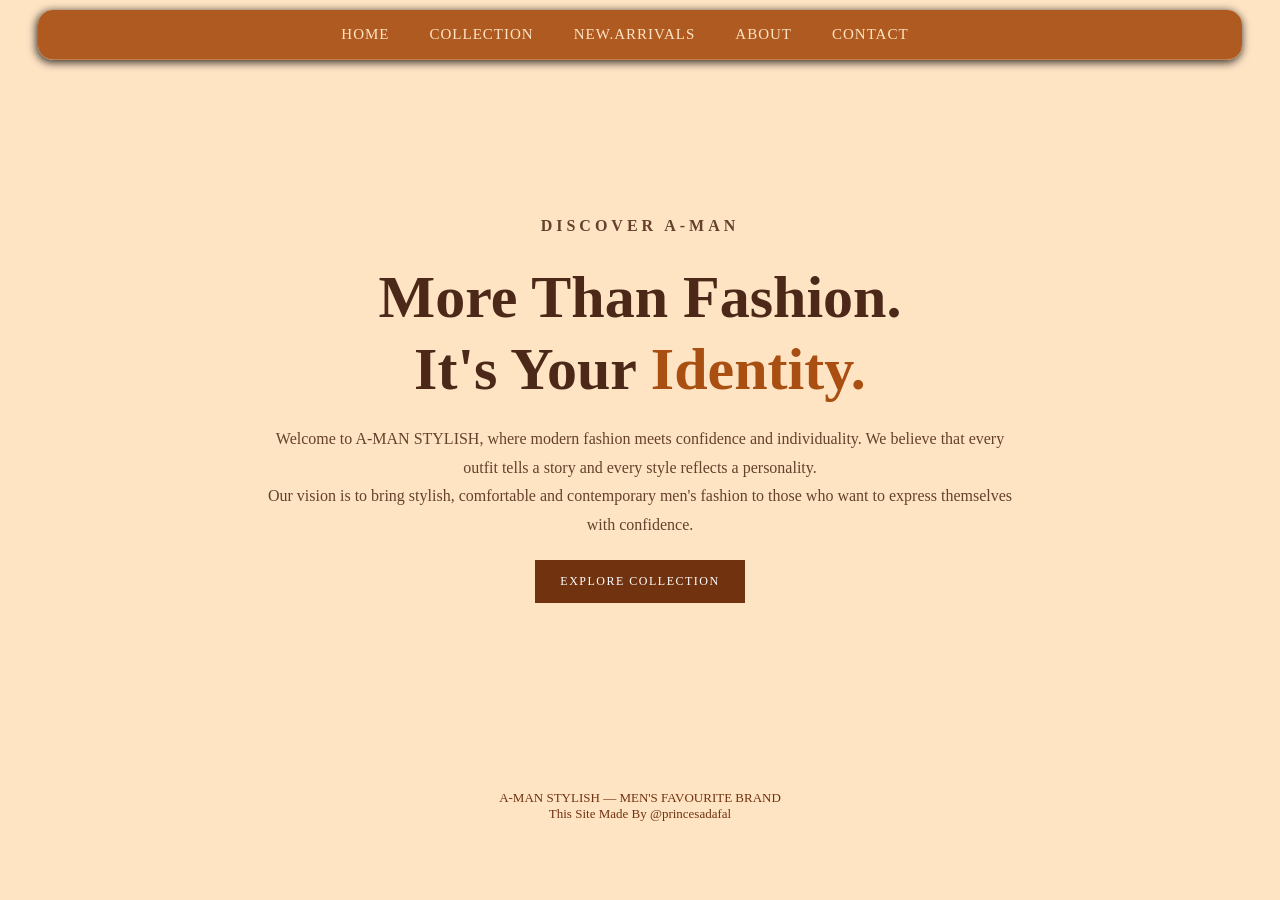
<file: about.html>
<!DOCTYPE html>
<html lang="en">
<head>
    <meta charset="UTF-8">
    <meta name="viewport" content="width=device-width, initial-scale=1.0">

    <link rel="stylesheet" href="style.css">

    <title>A-MAN STYLISH | ABOUT</title>
</head>
<body>

<div class="container3">

    <nav>
        <ul>
            <li><a href="index.html">HOME</a></li>
            <li><a href="collection.html">COLLECTION</a></li>
            <li><a href="new.arrivals.html">NEW.ARRIVALS</a></li>
            <li><a href="about.html" class="active">ABOUT</a></li>
            <li><a href="contact.html">CONTACT</a></li>
        </ul>
    </nav>

    <section class="about-section">
        <div class="about-content">
            <p class="about-label">DISCOVER A-MAN</p>

            <h1>More Than Fashion.<br>
                It's Your <span>Identity.</span>
            </h1>

            <p>
                Welcome to A-MAN STYLISH, where modern fashion
                meets confidence and individuality. We believe
                that every outfit tells a story and every style
                reflects a personality.
            </p>

            <p>
                Our vision is to bring stylish, comfortable and
                contemporary men's fashion to those who want to
                express themselves with confidence.
            </p>

            <a href="collection.html" class="about-btn">
                EXPLORE COLLECTION
            </a>
        </div>
    </section>

    <footer class="about-footer">
        A-MAN STYLISH — MEN'S FAVOURITE BRAND
        <p>This Site Made By @princesadafal</p>
    </footer>

</div>

</body>
</html>
</file>
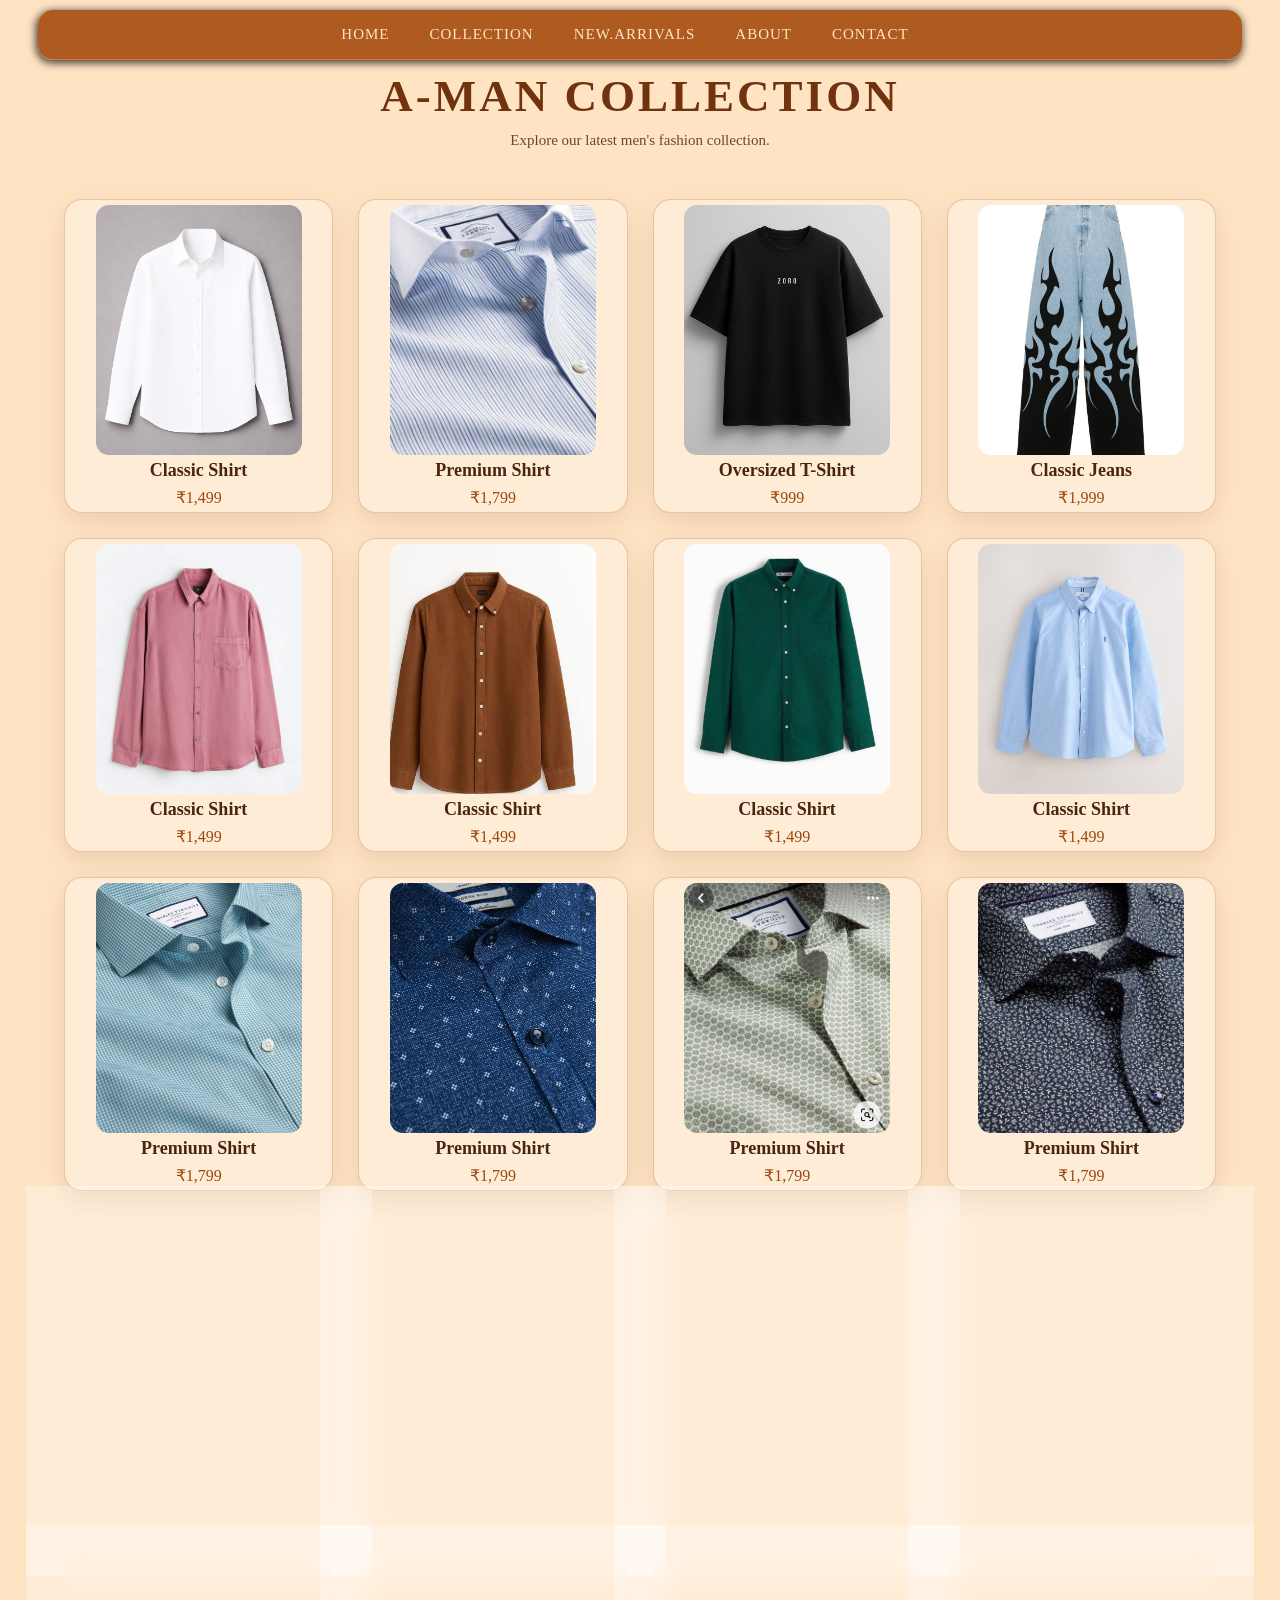
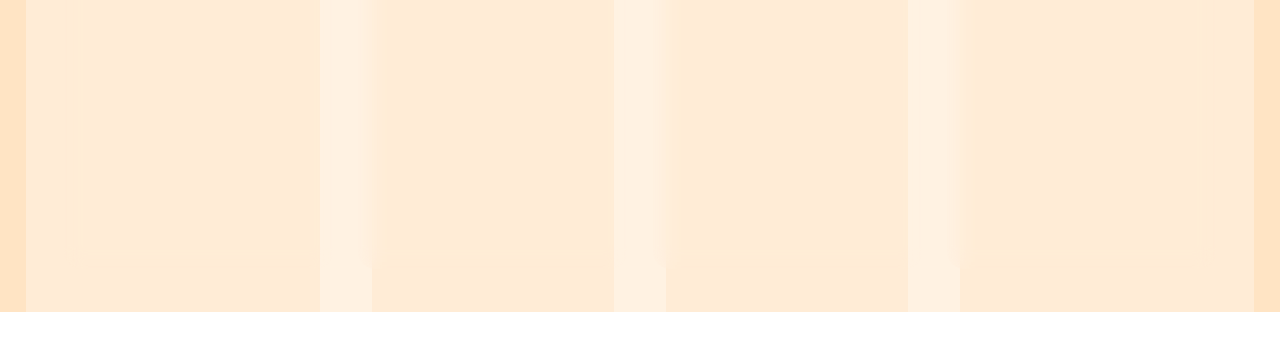
<file: collection.html>
<!DOCTYPE html>
<html lang="en">
<head>
    <meta charset="UTF-8">
    <meta name="viewport" content="width=device-width, initial-scale=1.0">
    <link rel="stylesheet" href="style.css">
    <link rel="icon" href="">
    <title>A-MAN COLLECTION</title>

</head>
<body>
 <div class="container">
     <nav>
        <ul>
            <li>
                <a href="index.html">HOME</a>
            </li>
            <li>
                <a href="#">COLLECTION</a>
            </li>
            <li>
                <a href="new.arrivals.html">NEW.ARRIVALS</a>
            </li>
            <li>
                <a href="about.html">ABOUT</a>
            </li>
            <li>
                <a href="contact.html">CONTACT</a>
            </li>
        </ul>
    </nav>
    <!-- heading -->
     <section class="collection-heading">
        <h1>A-MAN COLLECTION</h1>
        <p>Explore our latest men's fashion collection.</p>
    </section>
     <!-- Products -->
    <section class="products">

        <div class="product-card">
            <img src="assets/images/download (2).jpg" alt="">
            <h3>Classic Shirt</h3>
            <p>₹1,499</p>
        </div>

        <div class="product-card">
            <img src="assets/images/Men's Formal Business Shirts.jpg" alt="">
            <h3>Premium Shirt</h3>
            <p>₹1,799</p>
        </div>

        <div class="product-card">
            <img src="assets/images/oversized.jpg" alt="">
            <h3>Oversized T-Shirt</h3>
            <p>₹999</p>
        </div>

        <div class="product-card">
            <img src="assets/images/jeans4.jpg" alt="">
            <h3>Classic Jeans</h3>
            <p>₹1,999</p>
        </div>
        <!-- classic shirt -->
           <div class="product-card">
            <img src="assets/images/download (3).jpg" alt="">
            <h3>Classic Shirt</h3>
            <p>₹1,499</p>
        </div>

        <div class="product-card">
            <img src="assets/images/download (4).jpg" alt="">
            <h3>Classic Shirt</h3>
            <p>₹1,499</p>
        </div>

        <div class="product-card">
            <img src="assets/images/download (5).jpg" alt="">
             <h3>Classic Shirt</h3>
            <p>₹1,499</p>
        </div>

        <div class="product-card">
            <img src="assets/images/download 6.jpg" alt="">
            <h3>Classic Shirt</h3>
            <p>₹1,499</p>
        </div>
<!-- premium shirt  -->
             <div class="product-card">
            <img src="assets/images/premium 1.jpg" alt="">
            <h3>Premium Shirt</h3>
            <p>₹1,799</p>
        </div>

        <div class="product-card">
         <img src="assets/images/premium 2.jpg" alt="">
            <h3>Premium Shirt</h3>
            <p>₹1,799</p>
        </div>

        <div class="product-card">
          <img src="assets/images/premium 3.jpg" alt="">
                <h3>Premium Shirt</h3>
            <p>₹1,799</p>
        </div>

        <div class="product-card">
          <img src="assets/images/premium 4.jpg" alt="">
            <h3>Premium Shirt</h3>
            <p>₹1,799</p>
        </div>
        <!-- tshirt -->
                  <div class="product-card">
            <img src="assets/images/tshirt1.jpg" alt="">
               <h3>Oversized T-Shirt</h3>
            <p>₹999</p>
        </div>

        <div class="product-card">
          <img src="assets/images/tshirt2.jpg" alt="">
               <h3>Oversized T-Shirt</h3>
            <p>₹999</p>
        </div>

        <div class="product-card">
          <img src="assets/images/tshirt3.jpg" alt="">
            <h3>Oversized T-Shirt</h3>
            <p>₹999</p>
        </div>

        <div class="product-card">
          <img src="assets/images/tshirt4.jpg" alt="">
            <h3>Oversized T-Shirt</h3>
            <p>₹999</p>
        </div>
        <!-- jeans -->
                  <div class="product-card">
            <img src="assets/images/jeans1.jpg" alt="">
            <h3>Classic Jeans</h3>
            <p>₹1,999</p>
        </div>

        <div class="product-card">
            <img src="assets/images/jeans2.jpg" alt="">
            <h3>Classic Jeans</h3>
            <p>₹1,999</p>
        </div>

        <div class="product-card">
            <img src="assets/images/jeans3.jpg" alt="">
        <h3>Classic Jeans</h3>
            <p>₹1,999</p>
        </div>

        <div class="product-card">
            <img src="assets/images/Denim jeans.jpg" alt="">
            <h3>Classic Jeans</h3>
            <p>₹1,999</p>
        </div>
        <br>
        
</div>
    </section>
</body>
</html>
</file>
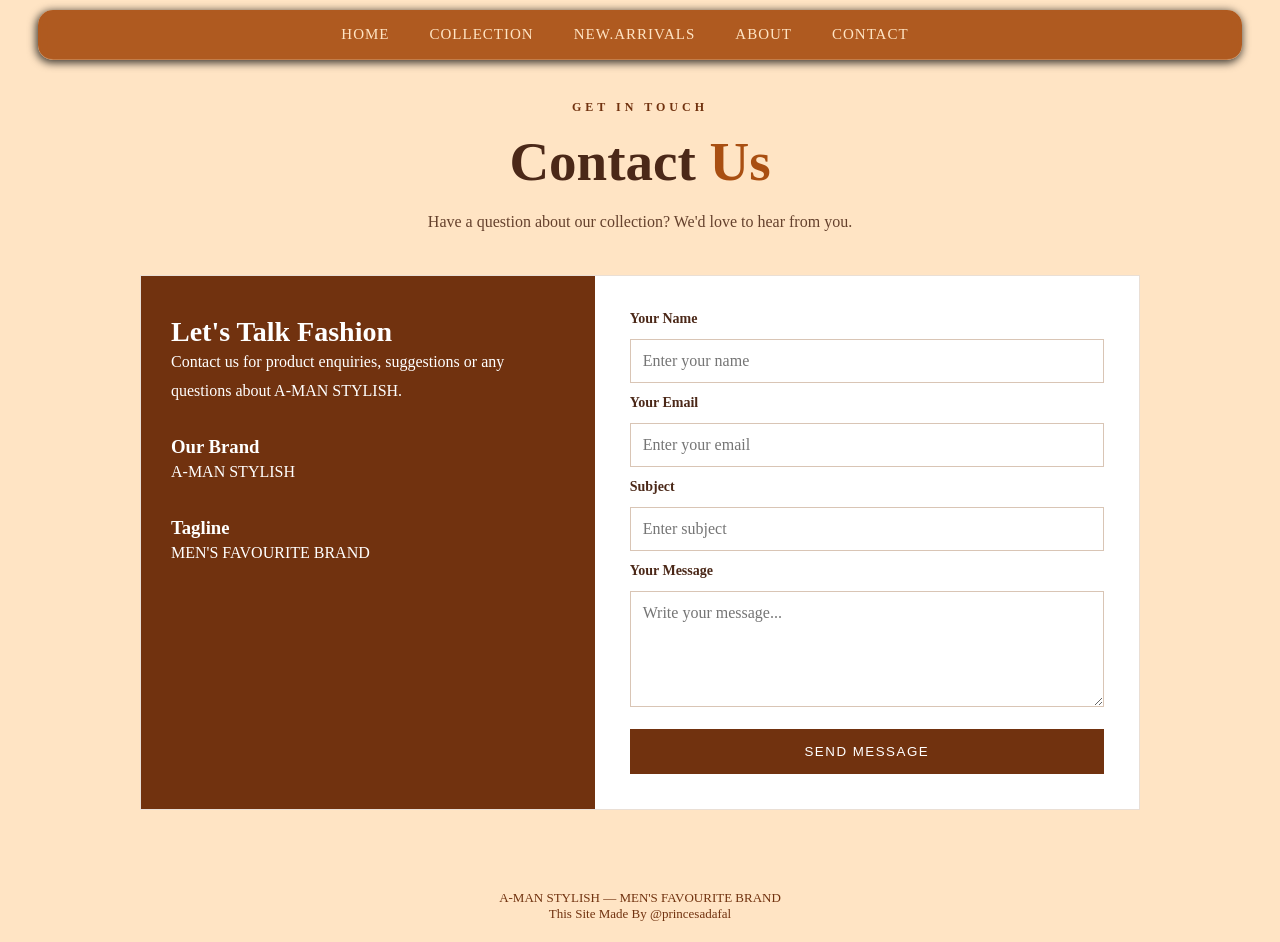
<file: contact.html>
<!DOCTYPE html>
<html lang="en">
<head>
    <meta charset="UTF-8">
    <meta name="viewport" content="width=device-width, initial-scale=1.0">
    <link rel="stylesheet" href="style.css">
    <title>A-MAN STYLISH | CONTACT</title>
</head>
<body>

<div class="container4">

    <nav>
        <ul>
            <li><a href="index.html">HOME</a></li>
            <li><a href="collection.html">COLLECTION</a></li>
            <li><a href="new.arrivals.html">NEW.ARRIVALS</a></li>
            <li><a href="about.html">ABOUT</a></li>
            <li><a href="contact.html" class="active">CONTACT</a></li>
        </ul>
    </nav>

    <section class="contact-section">

        <div class="contact-heading">
            <p>GET IN TOUCH</p>
            <h1>Contact <span>Us</span></h1>
            <p>Have a question about our collection? We'd love to hear from you.</p>
        </div>

        <div class="contact-box">

            <div class="contact-info">
                <h2>Let's Talk Fashion</h2>
                <p>
                    Contact us for product enquiries, suggestions
                    or any questions about A-MAN STYLISH.
                </p>

                <h3>Our Brand</h3>
                <p>A-MAN STYLISH</p>

                <h3>Tagline</h3>
                <p>MEN'S FAVOURITE BRAND</p>
            </div>

            <form class="contact-form"
                  action="mailto:your-email@example.com"
                  method="post"
                  enctype="text/plain">

                <label for="name">Your Name</label>
                <input type="text" id="name" name="Name"
                       placeholder="Enter your name" required>

                <label for="email">Your Email</label>
                <input type="email" id="email" name="Email"
                       placeholder="Enter your email" required>

                <label for="subject">Subject</label>
                <input type="text" id="subject" name="Subject"
                       placeholder="Enter subject" required>

                <label for="message">Your Message</label>
                <textarea id="message" name="Message"
                          rows="5"
                          placeholder="Write your message..."
                          required></textarea>

                <button type="submit">SEND MESSAGE</button>

            </form>

        </div>
    </section>

    <footer class="contact-footer">
        <p>A-MAN STYLISH — MEN'S FAVOURITE BRAND</p>
        <p>This Site Made By @princesadafal</p>
    </footer>

</div>

</body>
</html>
</file>
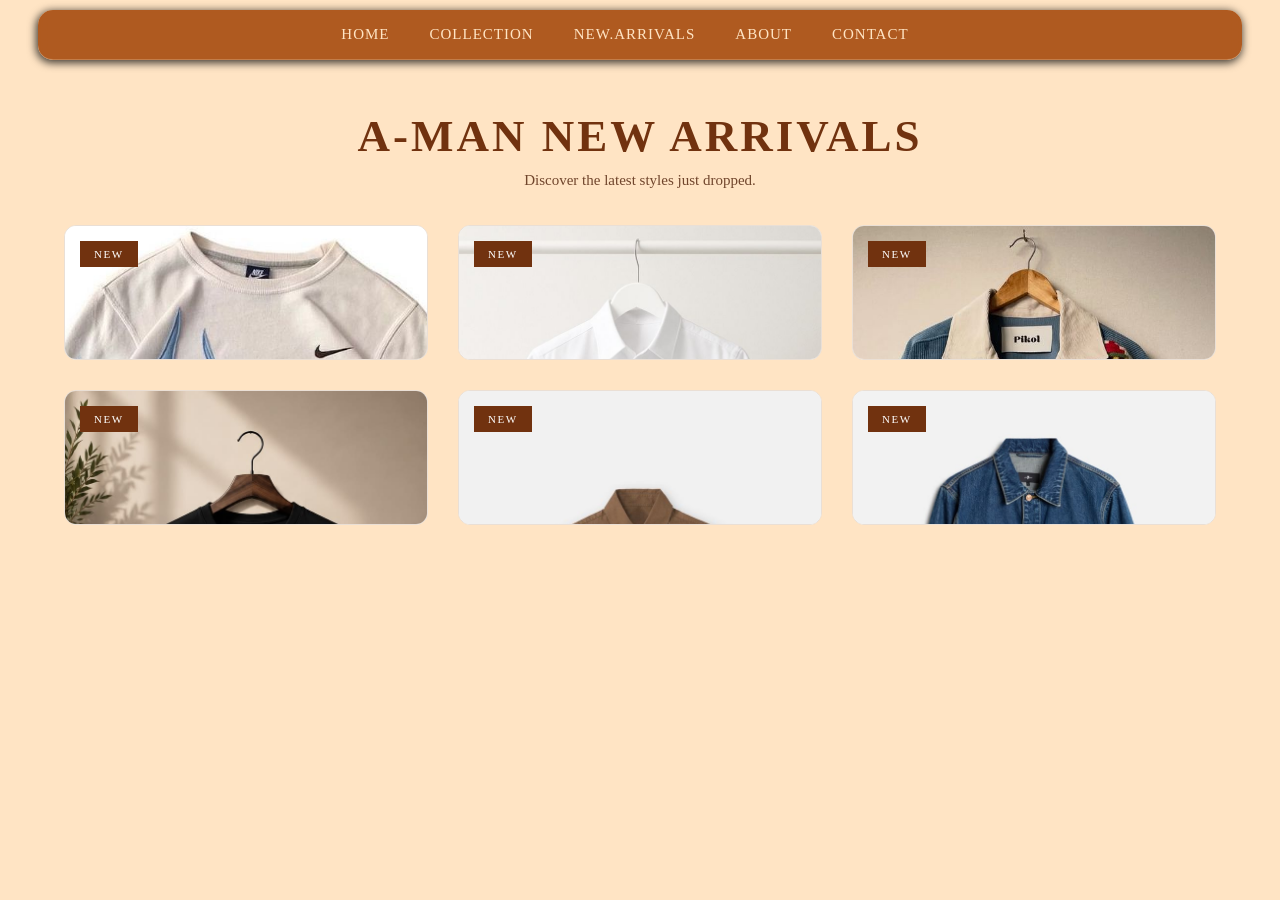
<file: new.arrivals.html>
<!DOCTYPE html>
<html lang="en">
<head>
    <meta charset="UTF-8">
    <meta name="viewport" content="width=device-width, initial-scale=1.0">
    <link rel="stylesheet" href="style.css">
    <link rel="icon" href="">
    <title>A-MAN NEW ARRIVALS</title>

</head>
<body>

<div class="container2">
      <nav>
     
        <ul>
            <li>
                <a href="index.html">HOME</a>
            </li>
            <li>
                <a href="collection.html">COLLECTION</a>
            </li>
            <li>
                <a href="#">NEW.ARRIVALS</a>
            </li>
            <li>
                <a href="about.html">ABOUT</a>
            </li>
            <li>
                <a href="contact.html">CONTACT</a>
            </li>
        </ul>
    </nav>
 <!-- heading -->
     <section class="collection-heading">
        <h1>A-MAN NEW ARRIVALS</h1>
        <p>Discover the latest styles just dropped.</p>
    </section>
    <br><br>
    <div class="new-arrival-items">

    <div class="new-arrival-card">
        <span>NEW</span>
        <img src="assets/images/sweetshirt.jpg" alt="">
        <h3>Oversized hoddie</h3>
        <p>₹999</p>
        <button>VIEW PRODUCT</button>
    </div>

    <div class="new-arrival-card">
        <span>NEW</span>
        <img src="assets/images/white shirt.jpg" alt="">
        <h3>Classic White Shirt</h3>
        <p>₹1,299</p>
        <button>VIEW PRODUCT</button>
    </div>

    <div class="new-arrival-card">
        <span>NEW</span>
        <img src="assets/images/jacket.jpg" alt="">
        <h3>Premium Casual Jacket</h3>
        <p>₹2,499</p>
        <button>VIEW PRODUCT</button>
    </div>

    <div class="new-arrival-card">
        <span>NEW</span>
        <img src="assets/images/Black Solid.jpg" alt="">
        <h3>Urban Black T-Shirt</h3>
        <p>₹899</p>
        <button>VIEW PRODUCT</button>
    </div>

    <div class="new-arrival-card">
        <span>NEW</span>
        <img src="assets/images/modern brown shirt.jpg" alt="">
        <h3>Modern Brown Shirt</h3>
        <p>₹1,499</p>
        <button>VIEW PRODUCT</button>
    </div>

    <div class="new-arrival-card">
        <span>NEW</span>
        <img src="assets/images/denim jacket.jpg" alt="">
        <h3>Essential Denim Jacket</h3>
        <p>₹2,999</p>
        <button>VIEW PRODUCT</button>
    </div>

</div>
</div>
</body>
</html>
</file>
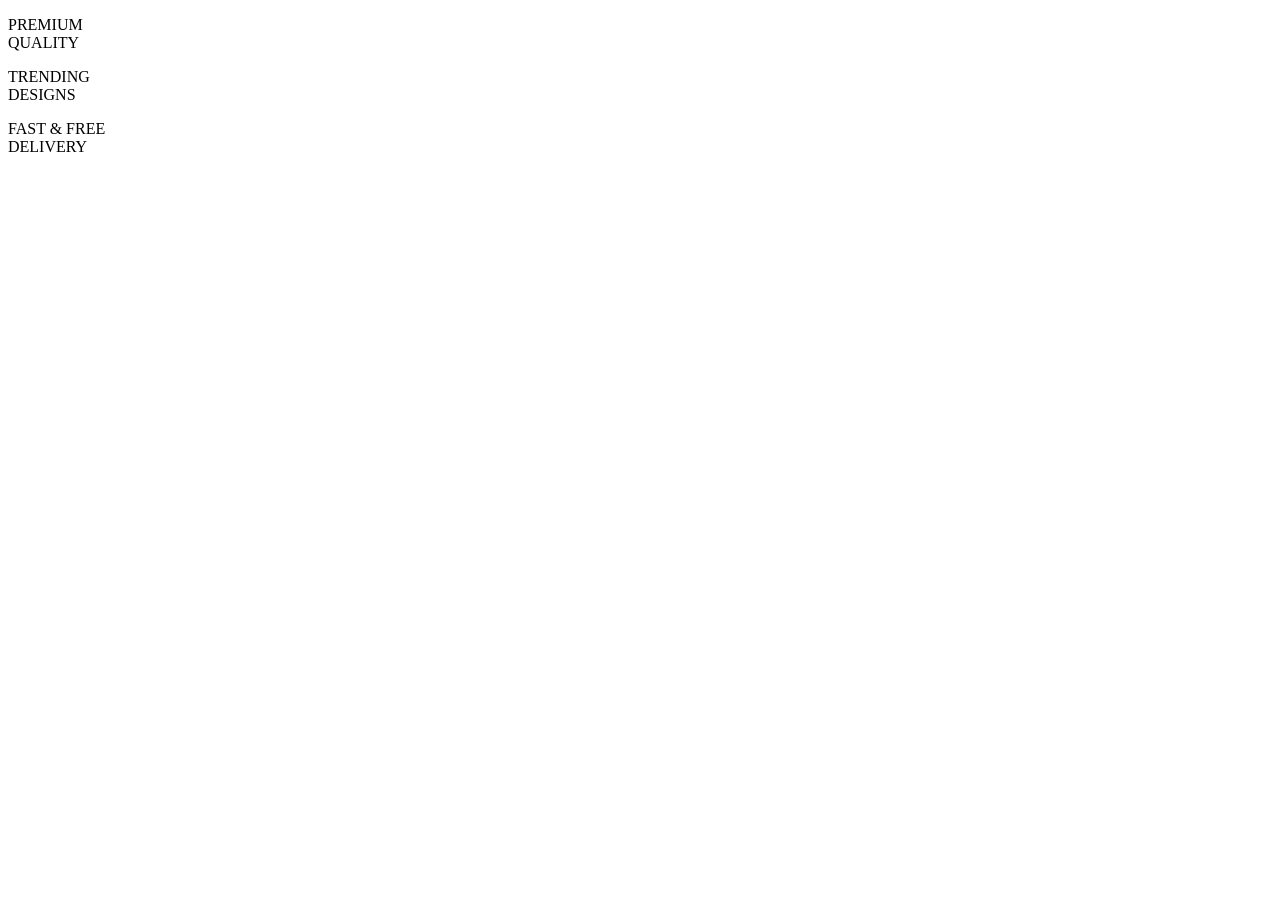
<file: T-shirt.html>
<!DOCTYPE html>
<html lang="en">
<head>
    <meta charset="UTF-8">
    <meta name="viewport" content="width=device-width, initial-scale=1.0">
    <title>Document</title>
</head>
<body>
     <div class="joke"> 
        <div class="joker">
       <div class="iopi"> <i class="fa-solid fa-award" ></i></div>
        <p>PREMIUM <br> QUALITY</p>
        </div>
        <div class="joker"> 
           <div class="iopi"> <i class="fa-solid fa-shirt" ></i></div>
              <p>TRENDING <br> DESIGNS</p>
         </div>
            <div class="joker"> 
              <div class="iopi"> <i class="fa-regular fa-truck" ></i></div>
                <p>FAST & FREE <br> DELIVERY</p>
             </div></div>
</body>
</html>
</file>
<file: style.css>
*{
    margin: 0;
    padding: 0;
    box-sizing: border-box;

}
/* HOME PAGE */
.container{
    width: 100%;
    background-color: bisque;
}
img{
    position: absolute;
    width: 100%;
}
nav {
    width: 94%;
    height: 50px;
    display: flex;
    justify-content: center;
    align-items: center;
    position: fixed;    top: 10px;
    left: 3%;
    z-index: 1000;
    background: rgba(169, 79, 18, 0.92);
    backdrop-filter: blur(10px);
    border-bottom: 1px solid rgba(255, 228, 196, 0.25);
  box-shadow: -1px 2px 8px 1px rgba(0,0,0,0.75);
-webkit-box-shadow: -1px 2px 8px 1px rgba(0,0,0,0.75);
-moz-box-shadow: -1px 2px 8px 1px rgba(0,0,0,0.75);
    letter-spacing: 1px;
    border-radius: 15px;
}
nav:hover{
     transform: scale(1.01);
}

ul {
    display: flex;
    align-items: center;
    padding: 0;
    margin: 0 30px 0 0;
    gap: 8px;
}


li {
    list-style: none;
    margin: 0;
}


a {
    position: relative;
    display: block;
    text-decoration: none;
        font-weight: 500;
    transition: all 0.3s ease;
    color: bisque;
    padding: 10px 16px;
    font-size: 15px;
}


/* Hover background */
a:hover {
    color: #a94f12;
    background-color: bisque;
    border-radius: 6px;
    transform: translateY(-2px);
    cursor: pointer;
}
/* Underline animation */
a::after {
    content: "";
    position: absolute;
  background-color: bisque;
    left: 50%;
    bottom: 3px;
    width: 0;
    height: 2px;
    transform: translateX(-50%);
    transition: width 0.3s ease;
}
a:hover::after {
    width: 60%;
}
.branding {
    position: absolute;
    width: 400px;
    height: 150px;
     top: 37%;
    left: 40%;
    transform: translate(-100%, -50%);
    text-align: left;
}
.branding h1 {
     position: relative;
     font-family: 'Montserrat',sans-serif;
    font-size: 25px;
    margin-left: 5px;
    color: rgba(165, 73, 6, 0.968);;
}
.branding h3 {
     position: relative;
    font-size: 40px;
      margin-left: 5px;
      color: black;
}
.branding h6{
 position: relative;
  font-family: 'Montserrat',sans-serif;
 margin-left: 5px;
 font-size: 13px;
 color: black;
}
.branding hr{
        width: 130px;
    border: none;
    border-top: 2px solid #a94f12;
    margin: 8px 5px;
}
li,a,:hover {
   text-decoration:none
}
.joke{
    width: 130px;
    top: 40%;
    left: 87%;
    padding-top:  100px;
    color: rgba(165, 73, 6, 0.968);
    position: relative;
}
.joker {
    position: relative;
    width: 105px;
    height: 135px;
    text-align: center;
    border: 1px solid rgba(165, 73, 6, 0.6);
    /* Glass Effect */
    background: rgba(255, 255, 255, 0.25);
    backdrop-filter: blur(8px);
    -webkit-backdrop-filter: blur(8px);
    font-size: 55px;
    margin-top: 5px;
    padding: 10px;
    border-radius: 13px;
    box-shadow: 0 8px 25px rgba(80, 40, 10, 0.15);
    transition: 0.3s ease;
}
.joker p {
    font-size: 13px;
    color: black;
    opacity: 1;
}
.joker:hover {
    transform: scale(1.05);
}
.iopi {
    color: rgba(165, 73, 6, 0.968);
}
.collections {
    width:60%;
    margin: 0 auto;
    display: flex;
    gap: 8px;
    position: relative;
    z-index: 5;
    top: -110px;
   left: -145px;
}

.collection-box {
    width: 33.33%;
    height: 170px;
    position: relative;
     overflow: hidden;
    border: 1px solid #b65c1d;
    border-radius: 20px;
    background-color: #e5ded4;
}

.collection-box img {
    width: 100%;
    height: 100%;
    object-fit: cover;
    transition: 0.4s;
}

.collection-box:hover img {
    transform: scale(1.05);
}

.collection-content {
    position: absolute;
    bottom: 0;
    width: 100%;
    padding: 1px;
    color: white;
    background: linear-gradient(transparent, black);
}

.collection-content h2 {
    font-family: Georgia, serif;
    font-size: 12px;
    margin-bottom: 8px;
}

.collection-content p {
    font-size: 9px;
    margin-bottom: 15px;
}

.collection-content a {
    color: white;
    text-decoration: none;
    border-bottom: 1px solid white;
    font-size: 7px;
    letter-spacing: 1px;
}
.site-footer {
    z-index: 10; 
    width: 100%;
      position: relative;
          padding: 40px 0 15px 0;
    clear: both;   
    margin-top: 30px; 
    background-color:#a94f12;
    color: #ffffff;

}
.footer-container {
    width: 90%;
        justify-content: space-between;
    margin: 0 auto;
    flex-wrap: wrap;
     display: flex;
    gap: 30px;
}
.footer-box {
    flex: 1;
    min-width: 220px;
}
.footer-box ul {
    list-style: none;
    padding: 0;
}
.footer-box h3, .footer-box h4 {
    margin-bottom: 15px;
    color: #fdebd0;
}
.footer-box ul li a {
    color: #e0e0e0;
    text-decoration: none;
    transition: 0.2s;
}
.footer-box ul li {
    margin-bottom: 8px;
}
.footer-box ul li a:hover {
    color: #f5c518;
}
.social-icons {
    margin-top: 15px;
    display: flex;
    gap: 15px;
}
.footer-bottom {
     margin-top: 30px;
    padding-top: 15px;
    text-align: center;
    border-top: 1px solid rgba(255, 255, 255, 0.2);
    font-size: 14px;
    color: #d1d1d1;
}
.social-icons a {
    color: white;
    font-size: 20px;
    transition: 0.2s;
}
.social-icons a:hover {
    color: #cda61a;
    transform: scale(1.2);
}
/* =========================
   MOBILE RESPONSIVE
   ========================= */
@media (max-width: 600px)  {

    /* NAVBAR */
    nav {
        width: 94%;
        left: 3%;
        top: 8px;
        height: auto;
        min-height: 45px;
    }

    ul {
        width: 100%;
        margin: 0;
        gap: 0;
        justify-content: center;
    }

    nav a {
        padding: 8px 6px;
        font-size: 9px;
    }


      /* HERO IMAGE */
    .container > img {
        width: 100%;
        height: 100vh;
        object-fit: cover;
        object-position: 65% center;
        display: block;
    }
     .container::after {
        content: "";
        position: absolute;
        inset: 0;
        background: rgba(0, 0, 0, 0.35);
        z-index: 1;
        pointer-events: none;
    }

    /* BRANDING TEXT */
    .branding {
        position: absolute;
        z-index: 3;
        top: 50%;
        left: 50%;
        transform: translate(-50%, -50%);
        width: 90%;
        text-align: center;
    }

    .branding h1 {
        font-size: 45px;
        margin-bottom: 10px;
    }

    .branding h3 {
        font-size: 16px;
        line-height: 1.4;
    }

    .branding h6 {
        font-size: 12px;
        line-height: 1.5;
    }

    .branding hr {
        width: 60%;
        margin: 12px auto;
    }

    .branding a {
        display: inline-block;
        padding: 10px 15px;
    }
 

    /* PREMIUM / TRENDING / DELIVERY */
    .joke {
        position: absolute;
        width: 100%;
        left: 0;
        right: auto;
        top: 65%;
        padding: 0;

        display: flex;
        justify-content: center;
        gap: 5px;
    }

    .joker {
        width: 85px;
        height: 95px;
        font-size: 32px;
        padding: 7px;
        margin: 0;
    }

    .joker p {
        font-size: 9px;
        line-height: 1.2;
    }


    /* COLLECTIONS */
    .collections {
        width: 90%;
        margin: 0 auto;
        left: 0;
        top: 0;

        display: flex;
        flex-direction: column;
        gap: 15px;
        padding: 20px 0;
    }

    .collection-box {
        width: 100%;
        height: 200px;
    }

    .collection-content {
        padding: 10px;
    }

    .collection-content h2 {
        font-size: 16px;
    }

    .collection-content p {
        font-size: 11px;
    }


    /* FOOTER */
    .footer-container {
        width: 85%;
        display: flex;
        flex-direction: column;
        gap: 25px;
    }

    .footer-box {
        min-width: 100%;
    }

    .footer-box p {
        font-size: 13px;
    }

    .footer-bottom {
        font-size: 11px;
    }
}





























/* .COLLECTION */
.container1 {
    width: 100%;
    height: auto;    
    background-color: bisque;
}
.collection-heading {
    text-align: center;
}
.collection-heading h1 {
    padding-top:  70px;
    font-size: 45px;
    letter-spacing: 3px;
    color: #71320f;
}
.collection-heading p {
    margin-top: 10px;
    font-size: 15px;
    color: #70452c;
}
/* PRODUCTS */
.products {
    width: 90%;
    margin: 50px auto;
    display: grid;
    grid-template-columns: repeat(4, 1fr);
    gap: 25px;
}
.product-card {
    padding: 5px;
    text-align: center;
    height: auto;
    background: rgba(255, 255, 255, 0.3);
    backdrop-filter: blur(10px);
    -webkit-backdrop-filter: blur(10px);
    border: 1px solid rgba(165, 73, 6, 0.25);
    border-radius: 18px;
    box-shadow: 0 8px 25px rgba(80, 40, 10, 0.12);
    transition: 0.3s ease;
}
.product-card:hover {
    transform: translateY(-8px);
}
.product-card img {
    width: 80%;
    height: 250px;
    object-fit: cover;
    border-radius: 13px;
    display: block;
    position: static;
    margin: 0 auto;
}
.product-card h3 {
    margin-top: 5px;
    font-size: 18px;
    color: #4b2410;
}
.product-card p {
    margin-top: 7px;
    color: #9b470f;
}
.product-card button {
    margin-top: 1px;
    padding: 9px 18px;
    border: none;
    border-radius: 20px;
    background: #8a3f12;
    color: white;
    cursor: pointer;
}
/* CONTAINER */

.container1 {
    width: 100%;
    height: auto;
    min-height: 100vh;
    background-color: bisque;
}


/* =========================
   TABLET
   ========================= */

@media (max-width: 992px) {

    .collection-heading h1 {
        padding-top: 60px;
        font-size: 38px;
        letter-spacing: 2px;
    }

    .collection-heading p {
        font-size: 14px;
    }

    .products {
        width: 92%;
        grid-template-columns: repeat(2, 1fr);
        gap: 20px;
        margin: 40px auto;
    }

    .product-card img {
        width: 85%;
        height: 280px;
    }
}


/* =========================
   MOBILE
   ========================= */

@media (max-width: 600px) {

    .container1 {
        width: 100%;
        min-height: 100vh;
        padding-bottom: 30px;
    }

    .collection-heading h1 {
        padding-top: 40px;
        font-size: 30px;
        letter-spacing: 2px;
    }

    .collection-heading p {
        width: 90%;
        margin: 10px auto 0;
        font-size: 13px;
        line-height: 1.5;
    }

    .products {
        width: 92%;
        grid-template-columns: 1fr;
        gap: 25px;
        margin: 35px auto;
    }

    .product-card {
        width: 100%;
        box-sizing: border-box;
        padding: 8px;
    }

    .product-card img {
        width: 90%;
        height: 350px;
    }

    .product-card h3 {
        font-size: 17px;
        margin-top: 8px;
    }

    .product-card p {
        font-size: 14px;
        margin-top: 6px;
    }

    .product-card button {
        padding: 9px 20px;
        margin-bottom: 8px;
    }
}


/* =========================
   SMALL MOBILE
   ========================= */

@media (max-width: 400px) {

    .collection-heading h1 {
        font-size: 26px;
        padding-top: 35px;
    }

    .collection-heading p {
        font-size: 12px;
    }

    .products {
        width: 94%;
        gap: 20px;
    }

    .product-card img {
        width: 90%;
        height: 300px;
    }

    .product-card h3 {
        font-size: 16px;
    }

    .product-card p {
        font-size: 13px;
    }
}































/* =========================
   NEW ARRIVALS - A-MAN
   ========================= */

.container2 {
    width: 100%;
    min-height: 100vh;
    height: auto;
    padding: 40px 0;
    background-color: bisque;
    box-sizing: border-box;
}

/* PRODUCT GRID */
.new-arrival-items {
    width: 90%;
    max-width: 1400px;
    margin: 0 auto;
    display: grid;
    grid-template-columns: repeat(3, minmax(0, 1fr));
    gap: 30px;
    align-items: stretch;
}

/* PRODUCT CARD */
.new-arrival-card {
    position: relative;
    width: 100%;
    min-width: 0;
    height: auto;
    background: #fff;
    overflow: hidden;
    text-align: center;
    border-radius: 12px;
    border: 1px solid #eadfd5;
    box-sizing: border-box;
    transition: transform 0.4s ease,
                box-shadow 0.4s ease;
}

.new-arrival-card:hover {
    transform: translateY(-8px);
    box-shadow: 0 15px 30px rgba(80, 40, 15, 0.15);
}

/* PRODUCT IMAGE */
.new-arrival-card img {
    width: 100%;
    height: 500px;
    display: block;
    object-fit: cover;
    transition: transform 0.5s ease;
}

.new-arrival-card:hover img {
    transform: scale(1.04);
}

/* NEW TAG */
.new-arrival-card span {
    position: absolute;
    top: 15px;
    left: 15px;
    padding: 7px 14px;
    font-size: 11px;
    letter-spacing: 1.5px;
    background: #71320f;
    color: white;
    z-index: 2;
}

/* PRODUCT NAME */
.new-arrival-card h3 {
    margin: 18px 10px 0;
    font-size: 17px;
    font-weight: 500;
    letter-spacing: 0.5px;
    color: #4b2818;
}

/* PRODUCT PRICE */
.new-arrival-card p {
    margin: 8px 0 16px;
    font-size: 16px;
    font-weight: bold;
    color: #71320f;
}

/* PRODUCT BUTTON */
.new-arrival-card button {
    border: 1px solid #71320f;
    background: #71320f;
    color: white;
    font-size: 11px;
    letter-spacing: 1.5px;
    cursor: pointer;
    transition: 0.3s ease;
    padding: 10px 22px;
    margin-bottom: 18px;
}

.new-arrival-card button:hover {
    background: transparent;
    color: #71320f;
}

/* =========================
   TABLET - 2 COLUMNS
   ========================= */

@media (max-width: 992px) {
    .new-arrival-items {
        width: 92%;
        grid-template-columns: repeat(2, minmax(0, 1fr));
        gap: 20px;
    }

    .new-arrival-card img {
        height: 400px;
    }
}

/* =========================
   MOBILE - 1 COLUMN
   ========================= */

@media (max-width: 600px) {
    .container2 {
        padding: 25px 0;
    }

    .new-arrival-items {
        width: 92%;
        grid-template-columns: minmax(0, 1fr);
        gap: 25px;
    }

    .new-arrival-card img {
        height: auto;
        aspect-ratio: 4 / 5;
        object-fit: cover;
    }

    .new-arrival-card h3 {
        font-size: 16px;
        margin-top: 15px;

    }

    .new-arrival-card p {
        font-size: 15px;
        margin: 7px 0 14px;
    }

    .new-arrival-card button {
        padding: 10px 20px;
        margin-bottom: 15px;
    }

    .new-arrival-card span {
        top: 12px;
        left: 12px;
        padding: 6px 12px;
        font-size: 10px;
    }
}

/* =========================
   SMALL MOBILE
   ========================= */

@media (max-width: 400px) {
    .new-arrival-items {
        width: 94%;
        gap: 20px;
    }

    .new-arrival-card h3 {
        font-size: 15px;
    }

    .new-arrival-card p {
        font-size: 14px;
    }

    .new-arrival-card span {
        font-size: 9px;
        padding: 6px 10px;
    }
}

/* REDUCE MOTION */
@media (prefers-reduced-motion: reduce) {
    .new-arrival-card,
    .new-arrival-card img,
    .new-arrival-card button {
        transition: none;
    }

    .new-arrival-card:hover {
        transform: none;
    }

    .new-arrival-card:hover img {
        transform: none;
    }
}




























/* ABOUT PAGE */

.container3 {
    width: 100%;
    min-height: 100vh;
    background-color: bisque;
}

.about-section {
    min-height: 85vh;
    display: flex;
    align-items: center;
    justify-content: center;
    padding: 100px 8% 50px;
    box-sizing: border-box;
}

.about-content {
    max-width: 750px;
    text-align: center;
}

.about-label {
    color: #71320f;
    letter-spacing: 4px;
    font-size: 13px;
    font-weight: bold;
}

.about-content h1 {
    font-size: clamp(32px, 5vw, 60px);
    color: #4b2818;
    line-height: 1.2;
    margin: 20px 0;
}

.about-content h1 span {
    color: #a94f12;
}

.about-content p {
    color: #65412d;
    font-size: 16px;
    line-height: 1.8;
}

.about-btn {
    display: inline-block;
    margin-top: 20px;
    padding: 14px 25px;
    background-color: #71320f;
    color: white;
    text-decoration: none;
    font-size: 12px;
    letter-spacing: 1.5px;
    transition: 0.3s ease;
}

.about-btn:hover {
    background-color: transparent;
    color: #71320f;
    outline: 1px solid #71320f;
}

.about-footer {
    text-align: center;
    padding: 25px 15px;
    color: #71320f;
    font-size: 13px;
}

.about-footer p {
    margin-bottom: 0;
}

@media (max-width: 600px) {
    .about-section {
        padding: 100px 6% 40px;
    }

    .about-content p {
        font-size: 14px;
    }
}


























/* CONTACT PAGE */

.container4 {
    width: 100%;
    min-height: 100vh;
    background: bisque;
}

.contact-section {
    padding: 100px 6% 60px;
}

.contact-heading {
    text-align: center;
    margin-bottom: 40px;
}

.contact-heading > p:first-child {
    color: #71320f;
    letter-spacing: 4px;
    font-size: 12px;
    font-weight: bold;
}

.contact-heading h1 {
    font-size: clamp(32px, 5vw, 55px);
    color: #4b2818;
    margin: 15px 0;
}

.contact-heading h1 span {
    color: #a94f12;
}

.contact-heading > p:last-child {
    color: #65412d;
    line-height: 1.7;
}

.contact-box {
    max-width: 1000px;
    margin: auto;
    display: grid;
    grid-template-columns: 1fr 1.2fr;
    background: white;
    border: 1px solid #eadfd5;
}

.contact-info {
    background: #71320f;
    color: white;
    padding: 40px 30px;
}

.contact-info h2 {
    font-size: 28px;
    margin-top: 0;
}

.contact-info p {
    line-height: 1.8;
    overflow-wrap: anywhere;
}

.contact-info h3 {
    margin-top: 30px;
}

.contact-form {
    padding: 35px;
    display: flex;
    flex-direction: column;
    gap: 12px;
    min-width: 0;
}

.contact-form label {
    color: #4b2818;
    font-size: 14px;
    font-weight: bold;
}

.contact-form input,
.contact-form textarea {
    width: 100%;
    box-sizing: border-box;
    padding: 12px;
    border: 1px solid #d9c5b5;
    outline: none;
    font: inherit;
}

.contact-form input:focus,
.contact-form textarea:focus {
    border-color: #71320f;
}

.contact-form textarea {
    resize: vertical;
}

.contact-form button {
    padding: 14px;
    margin-top: 10px;
    border: 1px solid #71320f;
    background: #71320f;
    color: white;
    cursor: pointer;
    letter-spacing: 1.5px;
    transition: 0.3s;
}

.contact-form button:hover {
    background: white;
    color: #71320f;
}

.contact-footer {
    text-align: center;
    padding: 20px;
    color: #71320f;
    font-size: 13px;
}

/* TABLET */

@media (max-width: 768px) {
    .contact-box {
        grid-template-columns: 1fr;
    }

    .contact-info {
        padding: 30px 25px;
    }

    .contact-form {
        padding: 25px;
    }
}

/* MOBILE */

@media (max-width: 480px) {
    .contact-section {
        padding: 90px 5% 35px;
    }

    .contact-heading > p:last-child {
        font-size: 14px;
    }

    .contact-info h2 {
        font-size: 24px;
    }

    .contact-form {
        padding: 20px 15px;
    }
}
</file>
